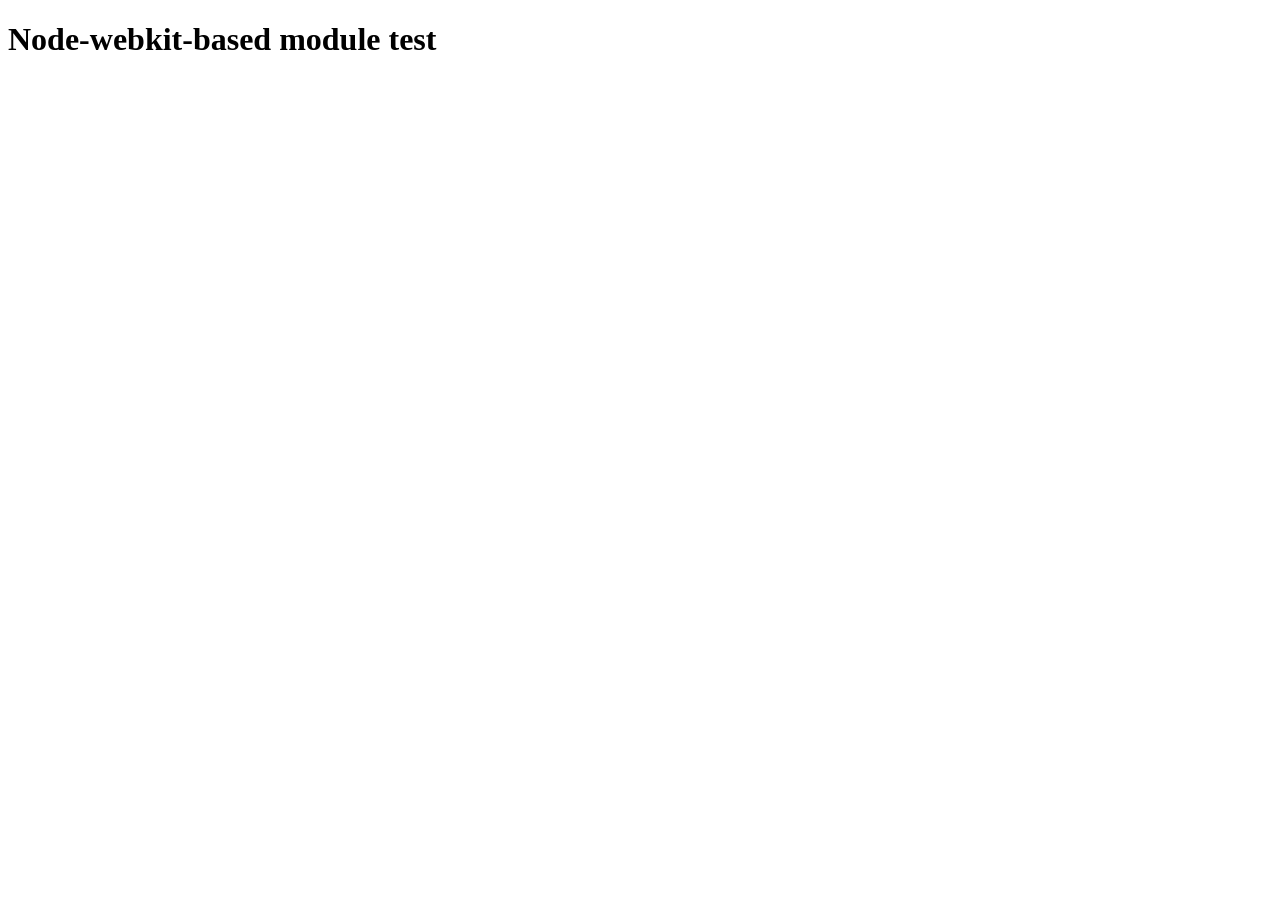
<file: CRUD-FRONT/node_modules/@mapbox/node-pre-gyp/lib/util/nw-pre-gyp/index.html>
<!doctype html>
<html>
<head>
<meta charset="utf-8">
<title>Node-webkit-based module test</title>
<script>
function nwModuleTest(){
   var util = require('util');
   var moduleFolder = require('nw.gui').App.argv[0];
   try {
      require(moduleFolder);
   } catch(e) {
      if( process.platform !== 'win32' ){
         util.log('nw-pre-gyp error:');
         util.log(e.stack);
      }
      process.exit(1);
   }
   process.exit(0);
}
</script>
</head>
<body onload="nwModuleTest()">
<h1>Node-webkit-based module test</h1>
</body>
</html>
</file>
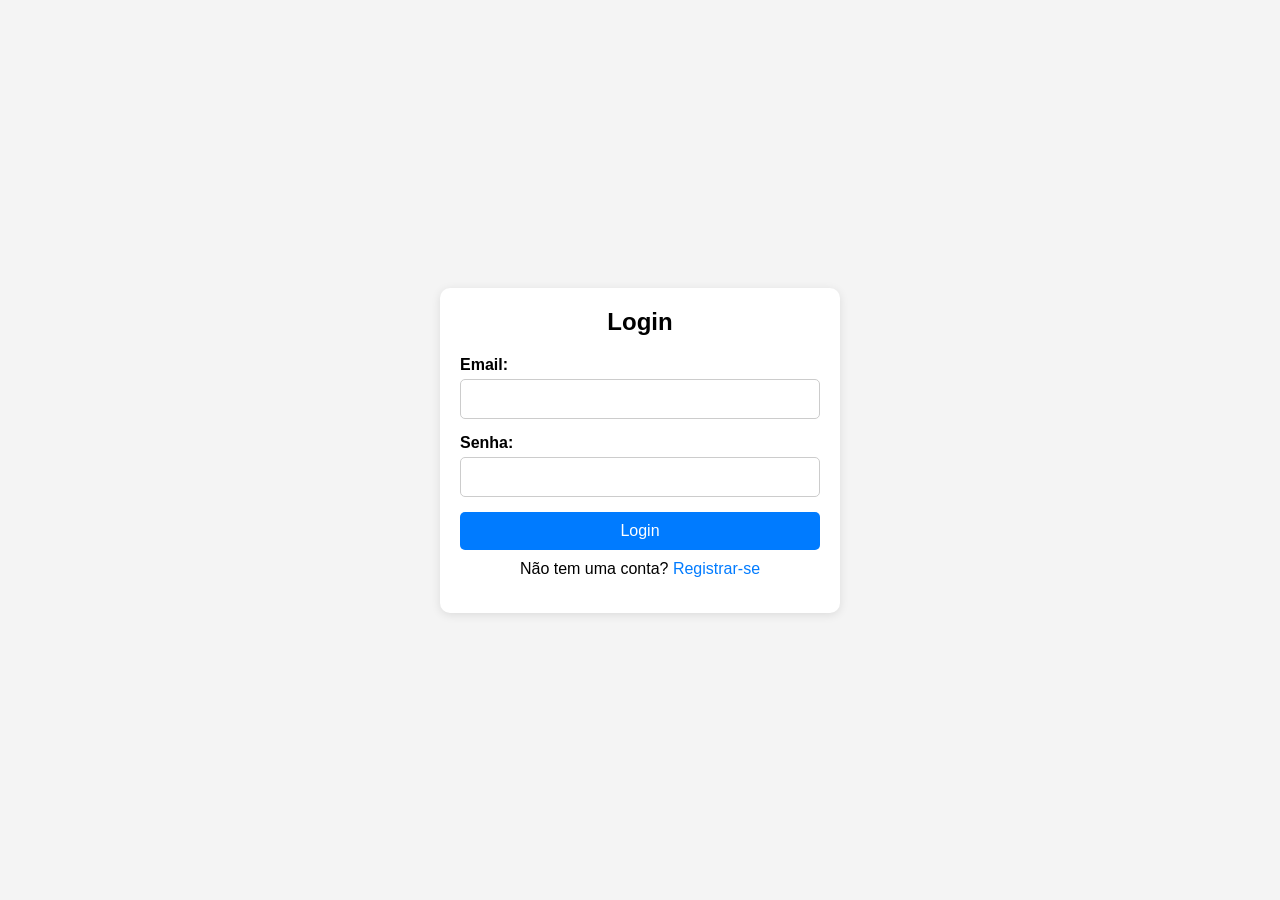
<file: CRUD-FRONT/login.html>
<!DOCTYPE html>
<html lang="pt-br">
<head>
    <meta charset="UTF-8">
    <meta name="viewport" content="width=device-width, initial-scale=1.0">
    <title>Login</title>
    <link rel="stylesheet" href="css/style.css">
</head>
<body>
    <div class="container">
        <h2>Login</h2>
        <form id="loginForm">
            <label for="email">Email:</label>
            <input type="email" id="email" name="email" required>
            <label for="password">Senha:</label>
            <input type="password" id="password" name="password" required>
            <button type="submit">Login</button>
            <p>Não tem uma conta? <a href="register.html">Registrar-se</a></p>
        </form>
        <div id="message"></div>
    </div>

    <script src="js/login.js"></script>
</body>
</html>
</file>
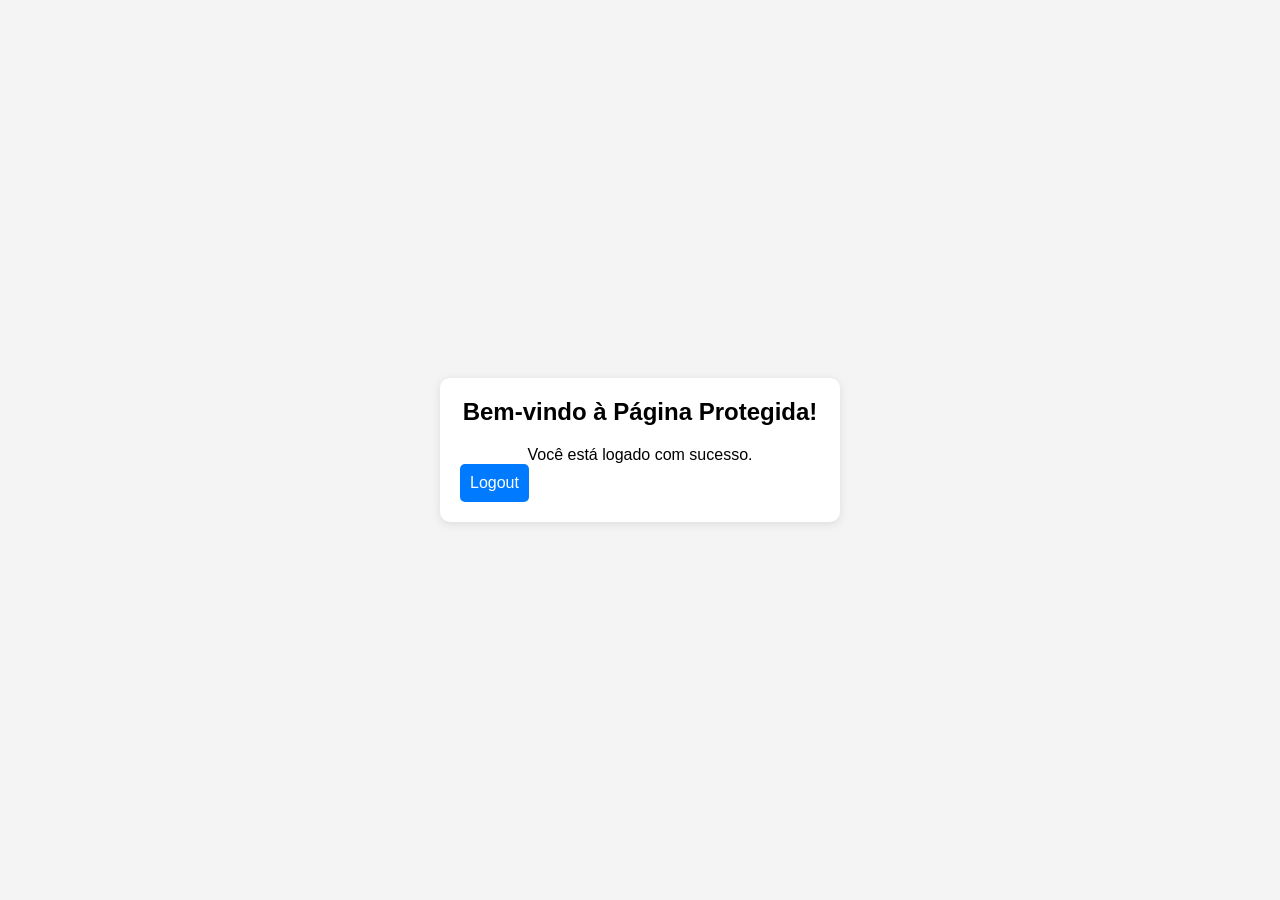
<file: CRUD-FRONT/private.html>
<!DOCTYPE html>
<html lang="pt-br">
<head>
    <meta charset="UTF-8">
    <meta name="viewport" content="width=device-width, initial-scale=1.0">
    <title>Página Protegida</title>
    <link rel="stylesheet" href="css/style.css">
</head>
<body>
    <div class="container">
        <h2>Bem-vindo à Página Protegida!</h2>
        <p>Você está logado com sucesso.</p>
        <button id="logoutBtn">Logout</button>
    </div>

    <script src="js/protected.js"></script>
</body>
</html>
</file>
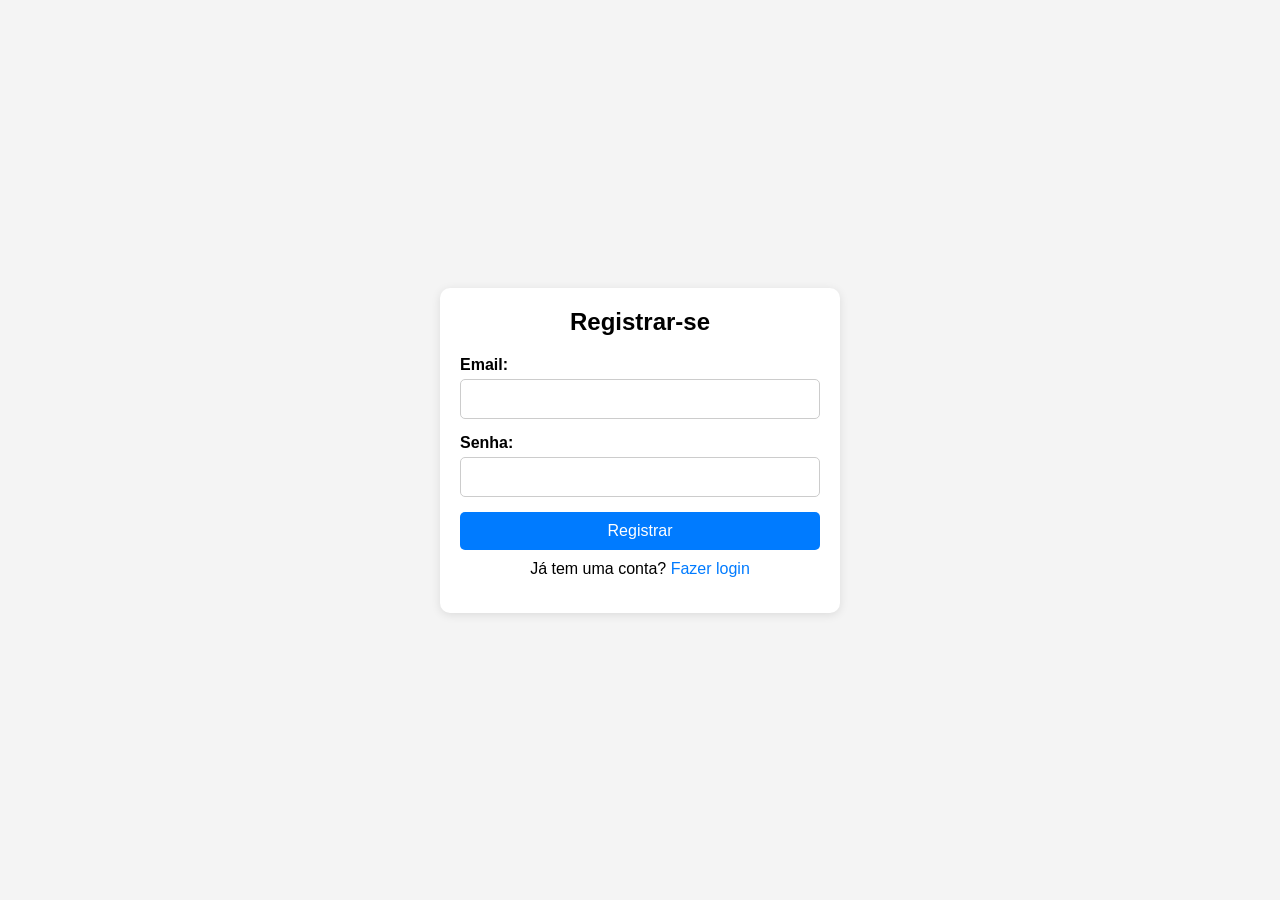
<file: CRUD-FRONT/register.html>
<!DOCTYPE html>
<html lang="pt-br">
<head>
    <meta charset="UTF-8">
    <meta name="viewport" content="width=device-width, initial-scale=1.0">
    <title>Registro</title>
    <link rel="stylesheet" href="css/style.css">
</head>
<body>
    <div class="container">
        <h2>Registrar-se</h2>
        <form id="registerForm">
            <label for="email">Email:</label>
            <input type="email" id="email" name="email" required>
            <label for="password">Senha:</label>
            <input type="password" id="password" name="password" required>
            <button type="submit">Registrar</button>
            <p>Já tem uma conta? <a href="login.html">Fazer login</a></p>
        </form>
        <div id="message"></div>
    </div>

    <script src="js/register.js"></script>
</body>
</html>
</file>
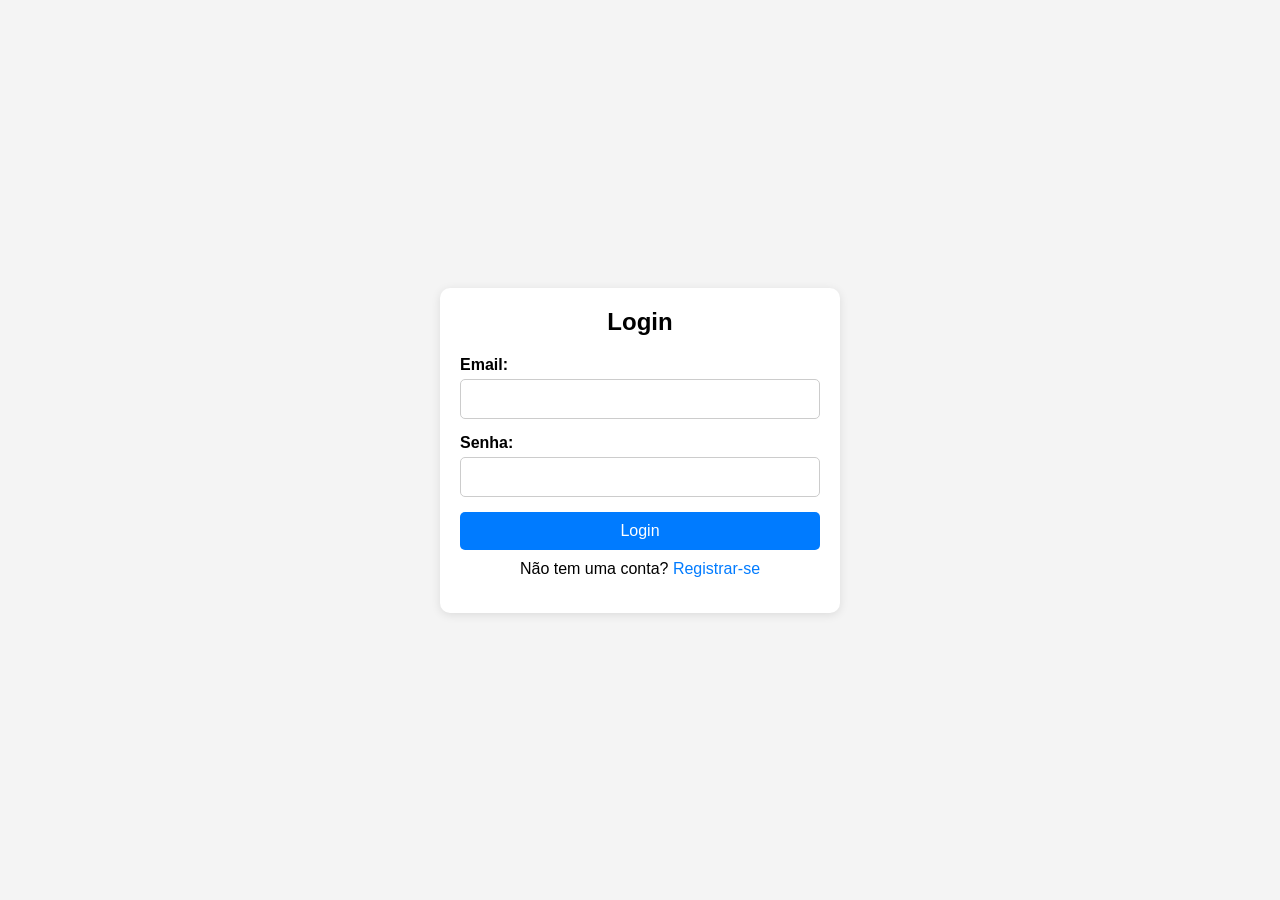
<file: CRUD-FRONT/user.html>
<!DOCTYPE html>
<html lang="pt-br">
<head>
    <meta charset="UTF-8">
    <meta name="viewport" content="width=device-width, initial-scale=1.0">
    <title>Página do Usuário</title>
    <link rel="stylesheet" href="css/style.css">
</head>
<body>
    <div class="container">
        <h2>Bem-vindo, <span id="userEmail"></span></h2>
        <form id="updateForm">
            <label for="newEmail">Novo Email:</label>
            <input type="email" id="newEmail" name="newEmail">
            <label for="newPassword">Nova Senha:</label>
            <input type="password" id="newPassword" name="newPassword">
            <button type="submit">Atualizar</button>
        </form>
        <div class="button-container">
            <button id="deleteUser">Deletar Conta</button>
            <button id="backBtn">Voltar</button> <!-- Botão "Voltar" adicionado -->
        </div>
        <div id="message"></div>
    </div>

    <script src="js/user.js"></script>
    <script>
        document.getElementById('backBtn').addEventListener('click', () => {
            window.location.href = 'login.html'; // Redireciona para a página anterior ou desejada
        });
    </script>
</body>
</html>
</file>
<file: CRUD-FRONT/css/style.css>
* {
    margin: 0;
    padding: 0;
    box-sizing: border-box;
}

body {
    font-family: Arial, sans-serif;
    background-color: #f4f4f4;
    display: flex;
    justify-content: center;
    align-items: center;
    height: 100vh;
}

.container {
    background-color: white;
    padding: 20px;
    border-radius: 10px;
    box-shadow: 0 2px 10px rgba(0, 0, 0, 0.1);
    max-width: 400px;
    width: 100%;
}

h2 {
    text-align: center;
    margin-bottom: 20px;
}

form {
    display: flex;
    flex-direction: column;
}

label {
    margin-bottom: 5px;
    font-weight: bold;
}

input {
    margin-bottom: 15px;
    padding: 10px;
    border: 1px solid #ccc;
    border-radius: 5px;
    font-size: 16px;
}

button {
    padding: 10px;
    background-color: #007bff;
    color: white;
    border: none;
    border-radius: 5px;
    font-size: 16px;
    cursor: pointer;
}

.button-container {
    display: flex;
    justify-content: space-between;
    margin-top: 15px; 
}

button:hover {
    background-color: #0056b3;
}

p {
    text-align: center;
    margin-top: 10px;
}

a {
    color: #007bff;
    text-decoration: none;
}

a:hover {
    text-decoration: underline;
}

#message {
    margin-top: 15px;
    color: red;
    text-align: center;
}
</file>
